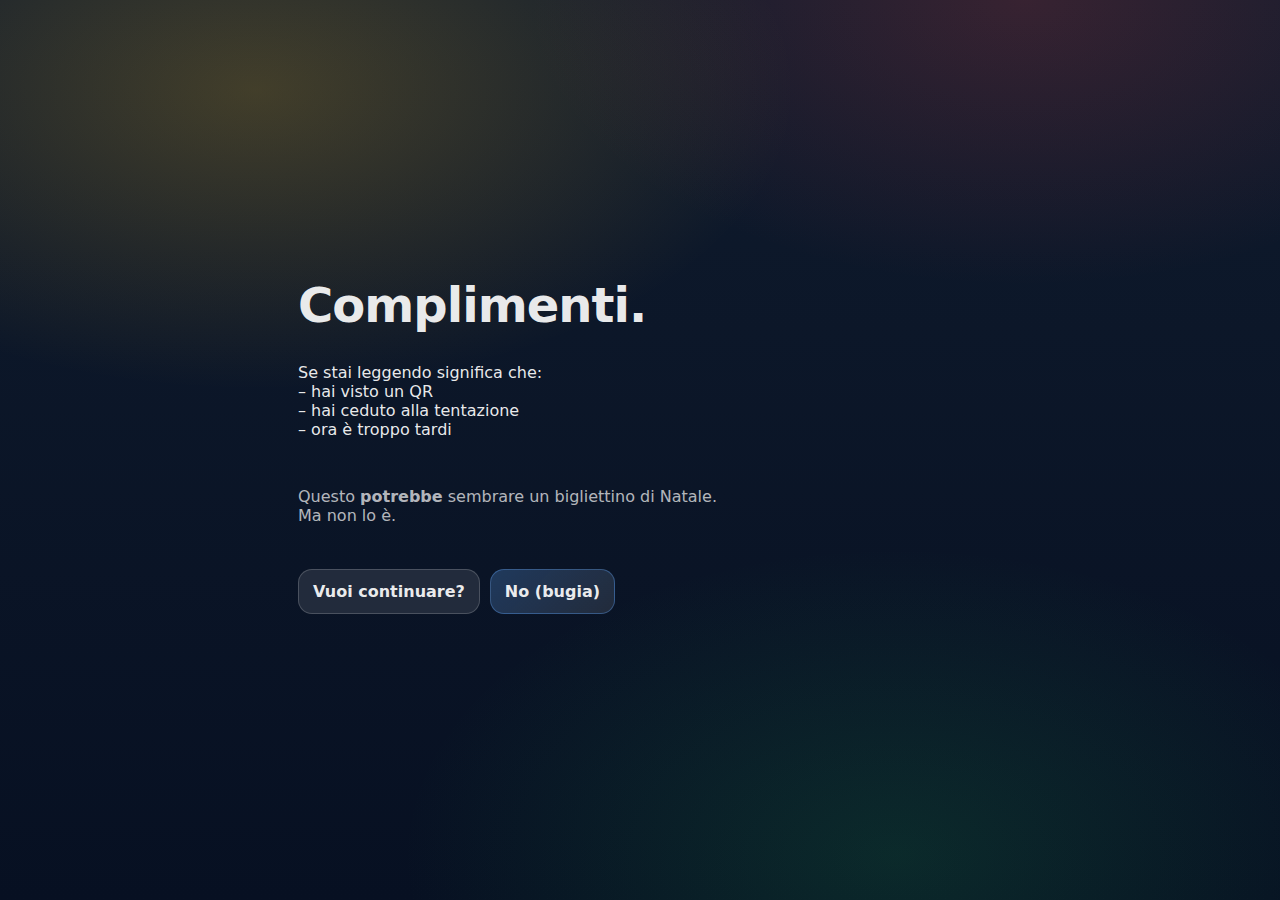
<file: index.html>
<!DOCTYPE html>
<html lang="it">
<head>
  <meta charset="UTF-8">
  <meta name="viewport" content="width=device-width, initial-scale=1.0">
  <title>🎄 Biglietto Segreto</title>
  <link rel="stylesheet" href="style.css">
</head>
<body>
  <main class="container">
    <h1>Complimenti.</h1>

    <p>
      Se stai leggendo significa che:<br>
      – hai visto un QR<br>
      – hai ceduto alla tentazione<br>
      – ora è troppo tardi
    </p>

    <p class="muted">
      Questo <strong>potrebbe</strong> sembrare un bigliettino di Natale.<br>
      Ma non lo è.
    </p>

    <div class="buttons">
      <a href="start.html" class="btn">Vuoi continuare?</a>
      <a href="start.html" class="btn secondary">No (bugia)</a>
    </div>
  </main>
</body>
</html>
</file>
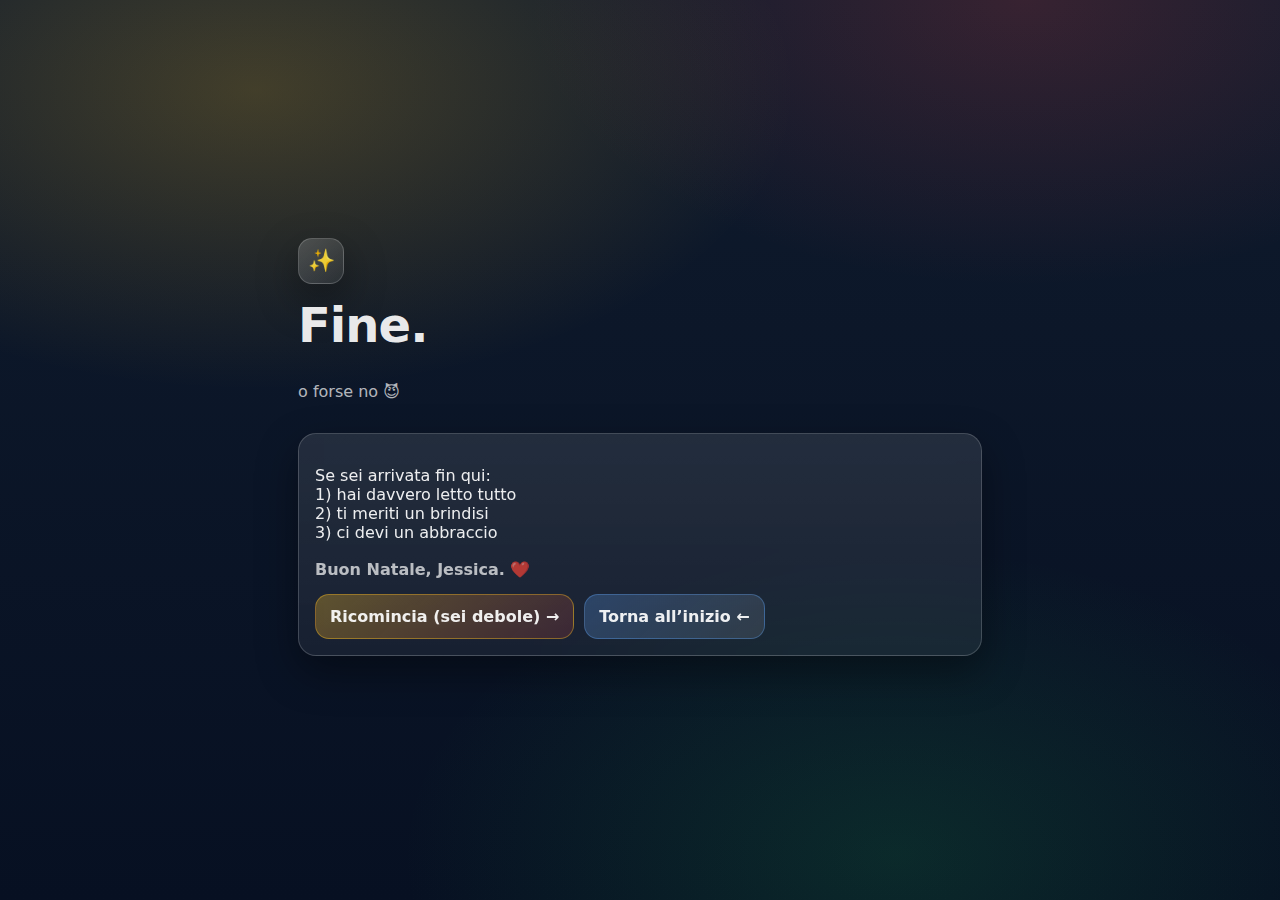
<file: end.html>
<!DOCTYPE html>
<html lang="it">
<head>
  <meta charset="UTF-8" />
  <meta name="viewport" content="width=device-width, initial-scale=1.0" />
  <title>✨ Fine</title>
  <link rel="stylesheet" href="style.css?v=3" />
  <script src="script.js?v=3" defer></script>
</head>
<body>
  <main class="container">
    <div class="badge">✨</div>
    <h1>Fine.</h1>
    <p class="muted">o forse no 😈</p>

    <div class="panel">
      <p>
        Se sei arrivata fin qui:<br />
        1) hai davvero letto tutto<br />
        2) ti meriti un brindisi<br />
        3) ci devi un abbraccio
      </p>

      <p class="lead"><strong>Buon Natale, Jessica. ❤️</strong></p>

      <div class="buttons">
        <a href="./menu.html" class="btn primary">Ricomincia (sei debole) →</a>
        <a href="./index.html" class="btn secondary">Torna all’inizio ←</a>
      </div>
    </div>
  </main>
</body>
</html>
</file>
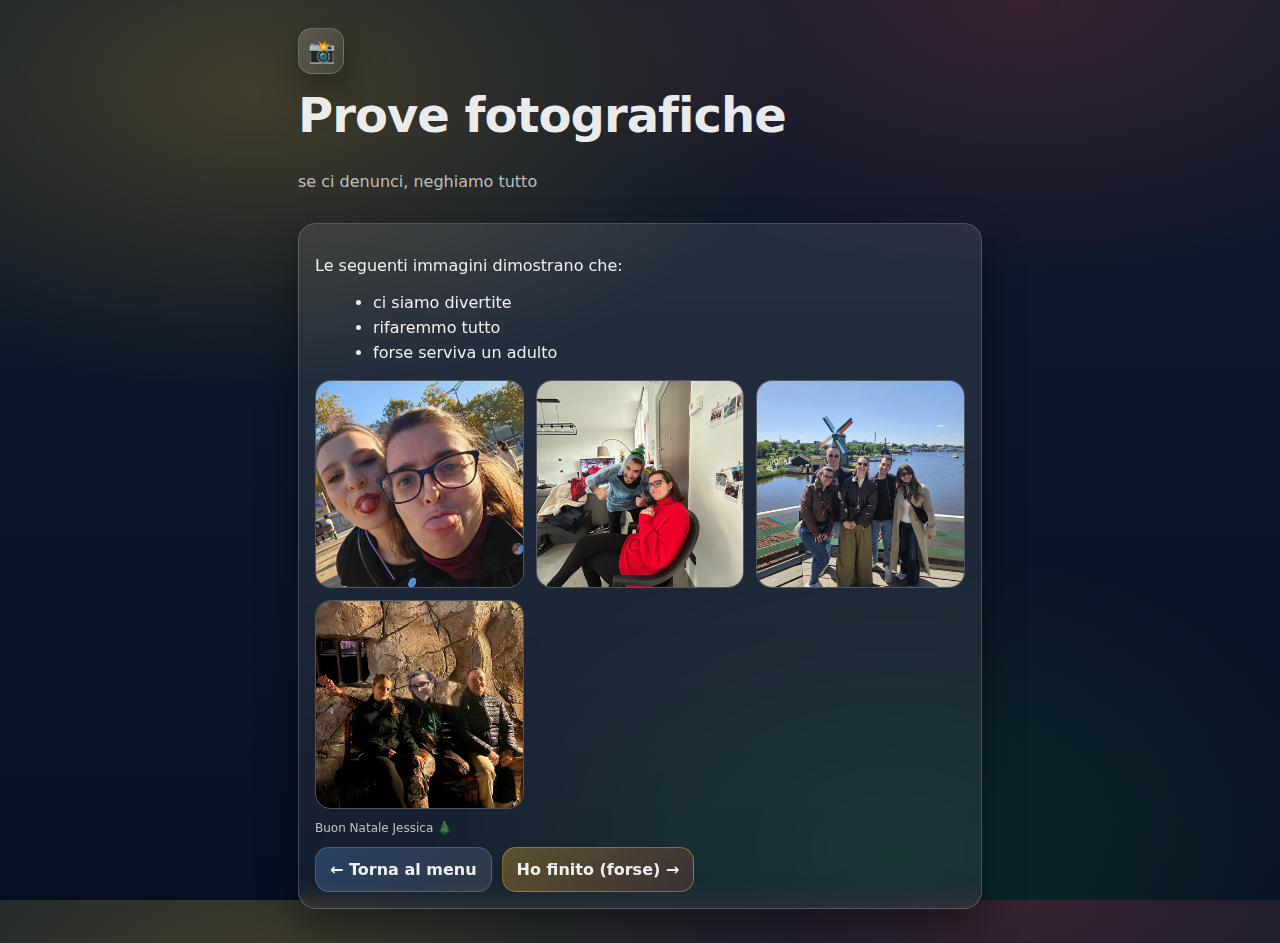
<file: foto.html>
<!DOCTYPE html>
<html lang="it">
<head>
  <meta charset="UTF-8" />
  <meta name="viewport" content="width=device-width, initial-scale=1.0" />
  <title>📸 Prove fotografiche</title>
  <link rel="stylesheet" href="style.css?v=4" />
  <script src="script.js?v=3" defer></script>
</head>
<body>
  <main class="container">
    <div class="badge">📸</div>
    <h1>Prove fotografiche</h1>
    <p class="muted">se ci denunci, neghiamo tutto</p>

    <div class="panel">
      <p>Le seguenti immagini dimostrano che:</p>
      <ul class="list">
        <li>ci siamo divertite</li>
        <li>rifaremmo tutto</li>
        <li>forse serviva un adulto</li>
      </ul>

      <!-- GRIGLIA FOTO CONTROLLATA -->
      <div class="photo-grid">
        <div class="photo">
          <img src="./Image.jpg" alt="Foto 1">
        </div>
        <div class="photo">
          <img src="./Image1.jpg" alt="Foto 2">
        </div>
        <div class="photo">
          <img src="./Image2.jpg" alt="Foto 3">
        </div>
        <div class="photo">
          <img src="./Image3.jpg" alt="Foto 4">
        </div>
      </div>

      <p class="muted tiny">
        Buon Natale Jessica 🎄
      </p>

      <div class="buttons">
        <a href="./menu.html" class="btn secondary">← Torna al menu</a>
        <a href="./end.html" class="btn primary">Ho finito (forse) →</a>
      </div>
    </div>
  </main>
</body>
</html>
</file>
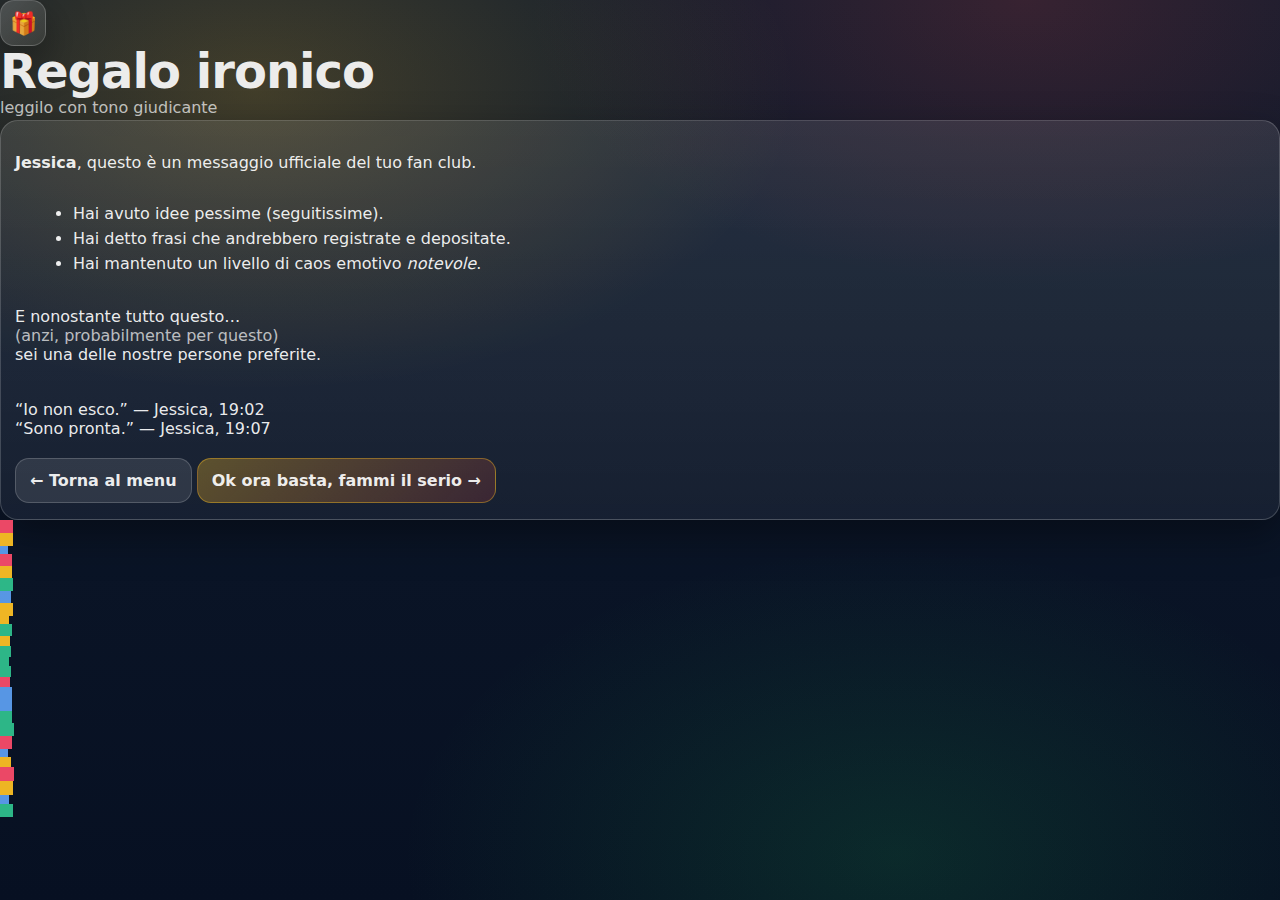
<file: ironico.html>
<!doctype html>
<html lang="it">
<head>
  <meta charset="utf-8" />
  <meta name="viewport" content="width=device-width,initial-scale=1" />
  <title>🎁 Regalo ironico</title>
  <link rel="stylesheet" href="style.css" />
</head>
<body>
  <main class="wrap">
    <header class="hero">
      <div class="badge">🎁</div>
      <h1>Regalo ironico</h1>
      <p class="lead">leggilo con tono giudicante</p>
    </header>

    <section class="card">
      <p>
        <strong>Jessica</strong>, questo è un messaggio ufficiale del tuo fan club.
      </p>

      <ul class="list">
        <li>Hai avuto idee pessime (seguitissime).</li>
        <li>Hai detto frasi che andrebbero registrate e depositate.</li>
        <li>Hai mantenuto un livello di caos emotivo <em>notevole</em>.</li>
      </ul>

      <p>
        E nonostante tutto questo…
        <br><span class="muted">(anzi, probabilmente per questo)</span>
        <br>sei una delle nostre persone preferite.
      </p>

      <p class="quote">
        “Io non esco.” — Jessica, 19:02<br>
        “Sono pronta.” — Jessica, 19:07
      </p>

      <div class="actions">
        <a class="btn ghost" href="menu.html">← Torna al menu</a>
        <a class="btn primary" href="sentimentale.html" onclick="confetti()">Ok ora basta, fammi il serio →</a>
      </div>
    </section>

    <div id="fx" aria-hidden="true"></div>
  </main>

  <script src="script.js"></script>
</body>
</html>
</file>
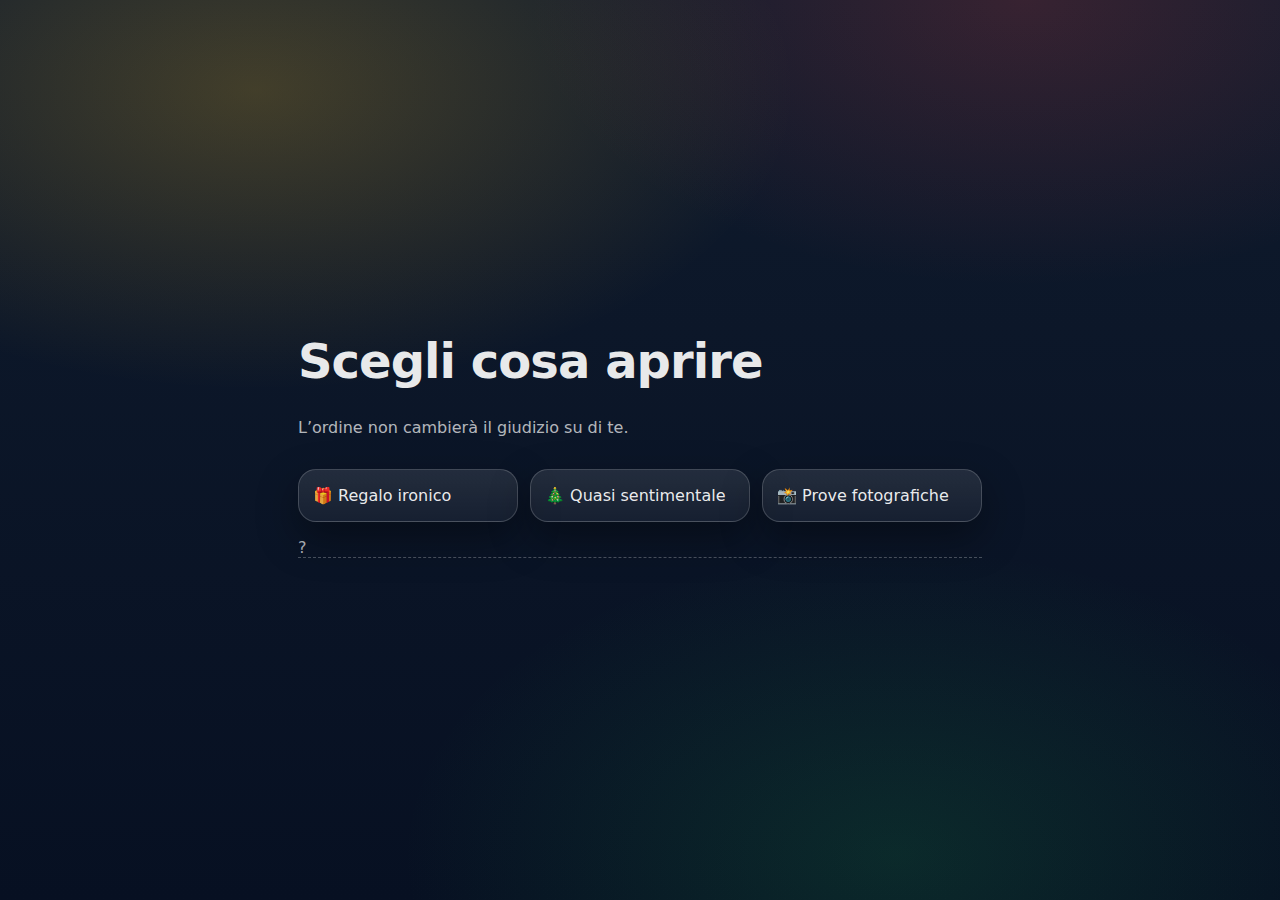
<file: menu.html>
<!DOCTYPE html>
<html lang="it">
<head>
  <meta charset="UTF-8">
  <meta name="viewport" content="width=device-width, initial-scale=1.0">
  <title>🎄 Menu</title>
  <link rel="stylesheet" href="style.css">
</head>
<body>
  <main class="container">
    <h1>Scegli cosa aprire</h1>

    <p class="muted">
      L’ordine non cambierà il giudizio su di te.
    </p>

    <div class="menu">
      <a href="ironico.html" class="card">🎁 Regalo ironico</a>
      <a href="sentimentale.html" class="card">🎄 Quasi sentimentale</a>
      <a href="foto.html" class="card">📸 Prove fotografiche</a>
    </div>

    <a href="secret.html" class="secret">?</a>
  </main>
</body>
</html>
</file>
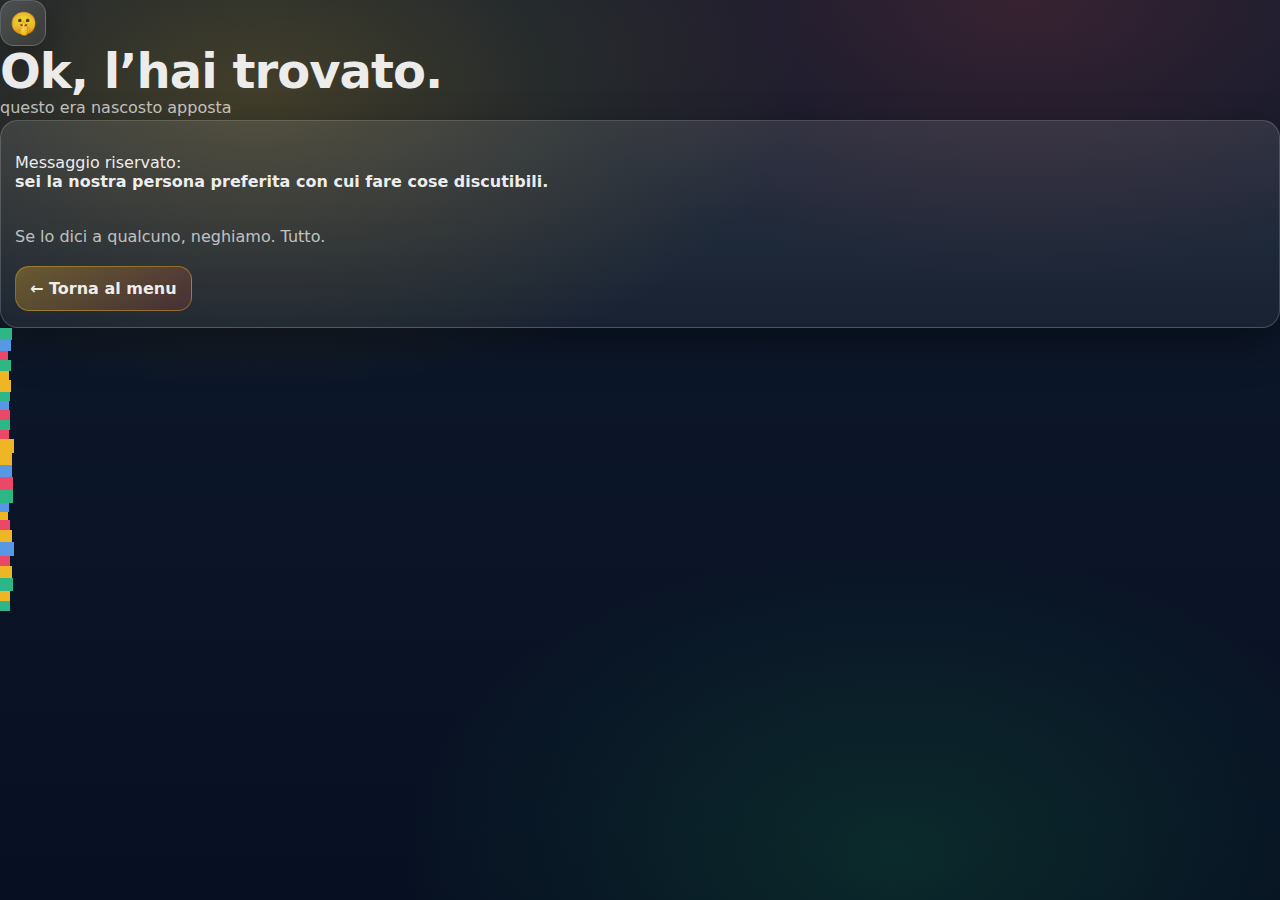
<file: secret.html>
<!doctype html>
<html lang="it">
<head>
  <meta charset="utf-8" />
  <meta name="viewport" content="width=device-width,initial-scale=1" />
  <title>🤫 Segreto</title>
  <link rel="stylesheet" href="style.css" />
</head>
<body>
  <main class="wrap">
    <header class="hero">
      <div class="badge">🤫</div>
      <h1>Ok, l’hai trovato.</h1>
      <p class="lead">questo era nascosto apposta</p>
    </header>

    <section class="card">
      <p>
        Messaggio riservato:
        <br><strong>sei la nostra persona preferita con cui fare cose discutibili.</strong>
      </p>

      <p class="muted">
        Se lo dici a qualcuno, neghiamo. Tutto.
      </p>

      <div class="actions">
        <a class="btn primary" href="menu.html" onclick="confetti()">← Torna al menu</a>
      </div>
    </section>

    <div id="fx" aria-hidden="true"></div>
  </main>

  <script src="script.js"></script>
</body>
</html>
</file>
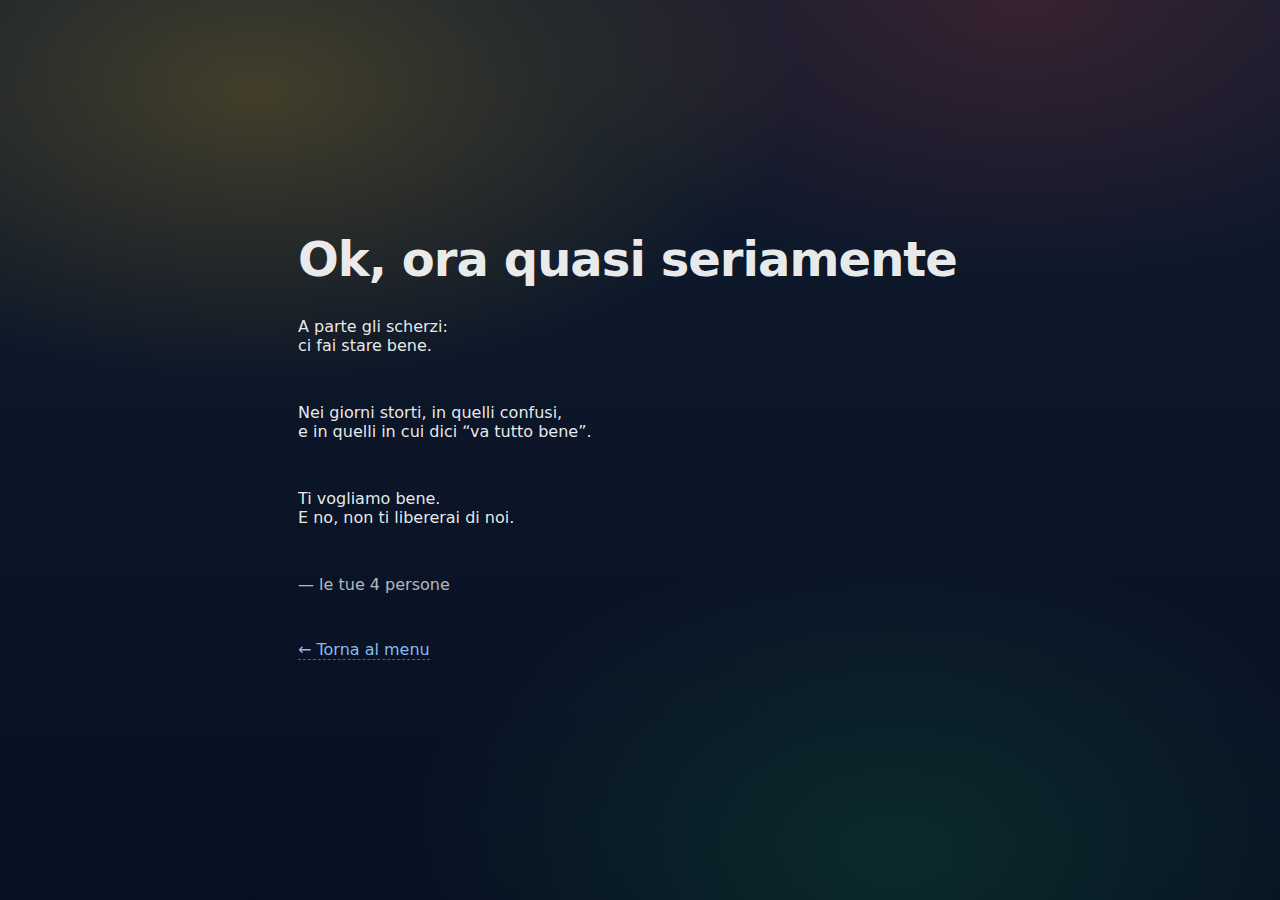
<file: sentimentale.html>
<!DOCTYPE html>
<html lang="it">
<head>
  <meta charset="UTF-8">
  <meta name="viewport" content="width=device-width, initial-scale=1.0">
  <title>🎄 Sentimentale</title>
  <link rel="stylesheet" href="style.css">
</head>
<body>
  <main class="container">
    <h1>Ok, ora quasi seriamente</h1>

    <p>
      A parte gli scherzi:<br>
      ci fai stare bene.
    </p>

    <p>
      Nei giorni storti, in quelli confusi,<br>
      e in quelli in cui dici “va tutto bene”.
    </p>

    <p>
      Ti vogliamo bene.<br>
      E no, non ti libererai di noi.
    </p>

    <p class="muted">
      — le tue 4 persone
    </p>

    <a href="menu.html" class="back">← Torna al menu</a>
  </main>
</body>
</html>
</file>
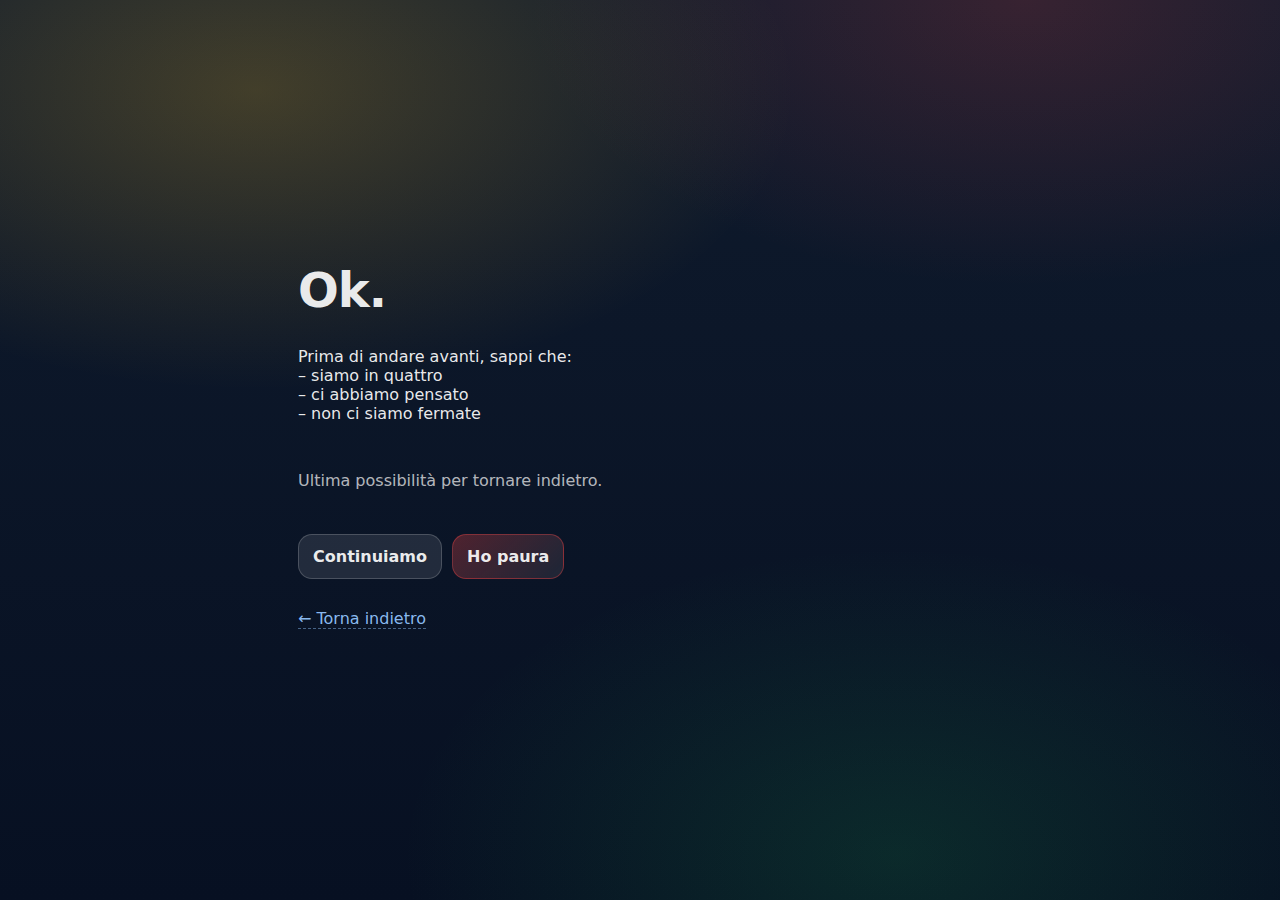
<file: start.html>
<!DOCTYPE html>
<html lang="it">
<head>
  <meta charset="UTF-8">
  <meta name="viewport" content="width=device-width, initial-scale=1.0">
  <title>🎁 Ultima possibilità</title>
  <link rel="stylesheet" href="style.css">
</head>
<body>
  <main class="container">
    <h1>Ok.</h1>

    <p>
      Prima di andare avanti, sappi che:<br>
      – siamo in quattro<br>
      – ci abbiamo pensato<br>
      – non ci siamo fermate
    </p>

    <p class="muted">
      Ultima possibilità per tornare indietro.
    </p>

    <div class="buttons">
      <a href="menu.html" class="btn">Continuiamo</a>
      <a href="menu.html" class="btn danger">Ho paura</a>
    </div>

    <a href="index.html" class="back">← Torna indietro</a>
  </main>
</body>
</html>
</file>
<file: style.css>
:root{
  --bg1:#0f1b2d;
  --bg2:#071022;
  --card: rgba(255,255,255,.10);
  --border: rgba(255,255,255,.18);
  --text: rgba(255,255,255,.92);
  --muted: rgba(255,255,255,.70);

  --gold:#fbbf24;
  --red:#ef4444;
  --green:#22c55e;
  --ice:#60a5fa;

  --shadow: 0 16px 40px rgba(0,0,0,.38);
  --radius: 18px;
}

*{box-sizing:border-box}
html,body{height:100%}

body{
  margin:0;
  font-family: system-ui, -apple-system, Segoe UI, Roboto, Arial, sans-serif;
  color:var(--text);
  background:
    radial-gradient(900px 500px at 20% 10%, rgba(251,191,36,.22), transparent 60%),
    radial-gradient(900px 520px at 80% 0%, rgba(239,68,68,.18), transparent 55%),
    radial-gradient(900px 560px at 70% 95%, rgba(34,197,94,.14), transparent 55%),
    linear-gradient(180deg, var(--bg1), var(--bg2));
}

.container{
  max-width: 720px;
  margin: 0 auto;
  min-height: 100vh;
  padding: 28px 18px 34px;
  display:flex;
  flex-direction:column;
  justify-content:center;
  gap: 16px;
  position:relative;
}

.badge{
  width:46px;height:46px;
  display:grid;place-items:center;
  border-radius: 14px;
  background: linear-gradient(135deg, rgba(255,255,255,.18), rgba(255,255,255,.06));
  border: 1px solid var(--border);
  box-shadow: var(--shadow);
  font-size: 22px;
}

h1{
  margin:0;
  font-size: 40px;
  line-height: 1.05;
  letter-spacing: -.02em;
}

.lead{
  margin:0;
  color: var(--muted);
  line-height: 1.5;
}

.muted{ color: var(--muted); }
.tiny{ font-size: 12px; }

.panel{
  background: linear-gradient(180deg, var(--card), rgba(255,255,255,.06));
  border: 1px solid var(--border);
  border-radius: var(--radius);
  padding: 16px 16px;
  box-shadow: var(--shadow);
  backdrop-filter: blur(10px);
}

.panel.small{ padding: 12px 14px; }

.buttons{
  display:flex;
  flex-wrap:wrap;
  gap: 10px;
  margin-top: 12px;
}

.btn{
  display:inline-flex;
  align-items:center;
  justify-content:center;
  padding: 12px 14px;
  border-radius: 14px;
  border: 1px solid var(--border);
  background: rgba(255,255,255,.10);
  color: var(--text);
  text-decoration:none;
  font-weight: 800;
  transition: transform .08s ease, background .15s ease;
  user-select:none;
}
.btn:hover{ background: rgba(255,255,255,.14); }
.btn:active{ transform: translateY(1px) scale(.99); }

.btn.primary{
  background: linear-gradient(135deg, rgba(251,191,36,.30), rgba(239,68,68,.16));
  border-color: rgba(251,191,36,.40);
}

.btn.secondary{
  background: linear-gradient(135deg, rgba(96,165,250,.26), rgba(255,255,255,.10));
  border-color: rgba(96,165,250,.35);
}

.btn.danger{
  background: linear-gradient(135deg, rgba(239,68,68,.30), rgba(255,255,255,.08));
  border-color: rgba(239,68,68,.40);
}

.back{
  display:inline-block;
  margin-top: 14px;
  text-decoration:none;
  color: rgba(147,197,253,.95);
  border-bottom: 1px dashed rgba(147,197,253,.45);
  width: fit-content;
}

.menu{
  display:grid;
  grid-template-columns: 1fr;
  gap: 12px;
}

.card{
  display:flex;
  flex-direction:column;
  gap: 4px;
  padding: 16px 14px;
  border-radius: var(--radius);
  border: 1px solid var(--border);
  background: linear-gradient(180deg, rgba(255,255,255,.10), rgba(255,255,255,.05));
  box-shadow: var(--shadow);
  color: var(--text);
  text-decoration:none;
  transition: transform .08s ease, background .15s ease;
}
.card:hover{ background: rgba(255,255,255,.12); }
.card:active{ transform: translateY(1px) scale(.99); }

.card-emoji{ font-size: 22px; }
.card-title{ font-weight: 900; font-size: 18px; }
.card-sub{ font-size: 13px; color: var(--muted); }

.nav{
  display:flex;
  justify-content:space-between;
  align-items:center;
  gap:10px;
}

.secret{
  color: rgba(255,255,255,.65);
  text-decoration:none;
  border-bottom: 1px dashed rgba(255,255,255,.25);
}

.list{
  margin: 10px 0 10px 18px;
  line-height: 1.55;
}

.photos{
  margin-top: 14px;
  display:grid;
  grid-template-columns: repeat(2, 1fr);
  gap: 10px;
}

.ph{
  min-height: 110px;
  border-radius: 16px;
  border: 1px dashed rgba(255,255,255,.35);
  background: rgba(0,0,0,.14);
  display:grid;
  place-items:center;
  font-weight: 800;
  color: rgba(255,255,255,.75);
}

.letter p{ margin: 10px 0; }
.sep{
  border: none;
  height: 1px;
  background: rgba(255,255,255,.18);
  margin: 14px 0;
}

/* Confetti safe (solo animazione, nessun click) */
.confetto{
  position:fixed;
  top:-14px;
  width:10px;
  height:14px;
  opacity:.95;
  z-index:9999;
  border-radius: 3px;
  animation: fall linear forwards;
  pointer-events:none;
}
@keyframes fall{
  to{
    transform: translateY(110vh) rotate(420deg);
    opacity:.2;
  }
}

@media (min-width: 720px){
  h1{ font-size: 48px; }
  .menu{ grid-template-columns: repeat(3, 1fr); }
  .photos{ grid-template-columns: repeat(3, 1fr); }
}
/* FOTO – dimensioni controllate */
.photo-grid {
  margin-top: 14px;
  display: grid;
  grid-template-columns: repeat(2, 1fr);
  gap: 12px;
}

.photo {
  position: relative;
  width: 100%;
  aspect-ratio: 1 / 1; /* quadrato */
  overflow: hidden;
  border-radius: 16px;
  border: 1px solid rgba(255,255,255,.25);
  background: rgba(0,0,0,.25);
}

.photo img {
  width: 100%;
  height: 100%;
  object-fit: cover; /* 👈 chiave di tutto */
  display: block;
}

@media (min-width: 720px) {
  .photo-grid {
    grid-template-columns: repeat(3, 1fr);
  }
}
</file>
